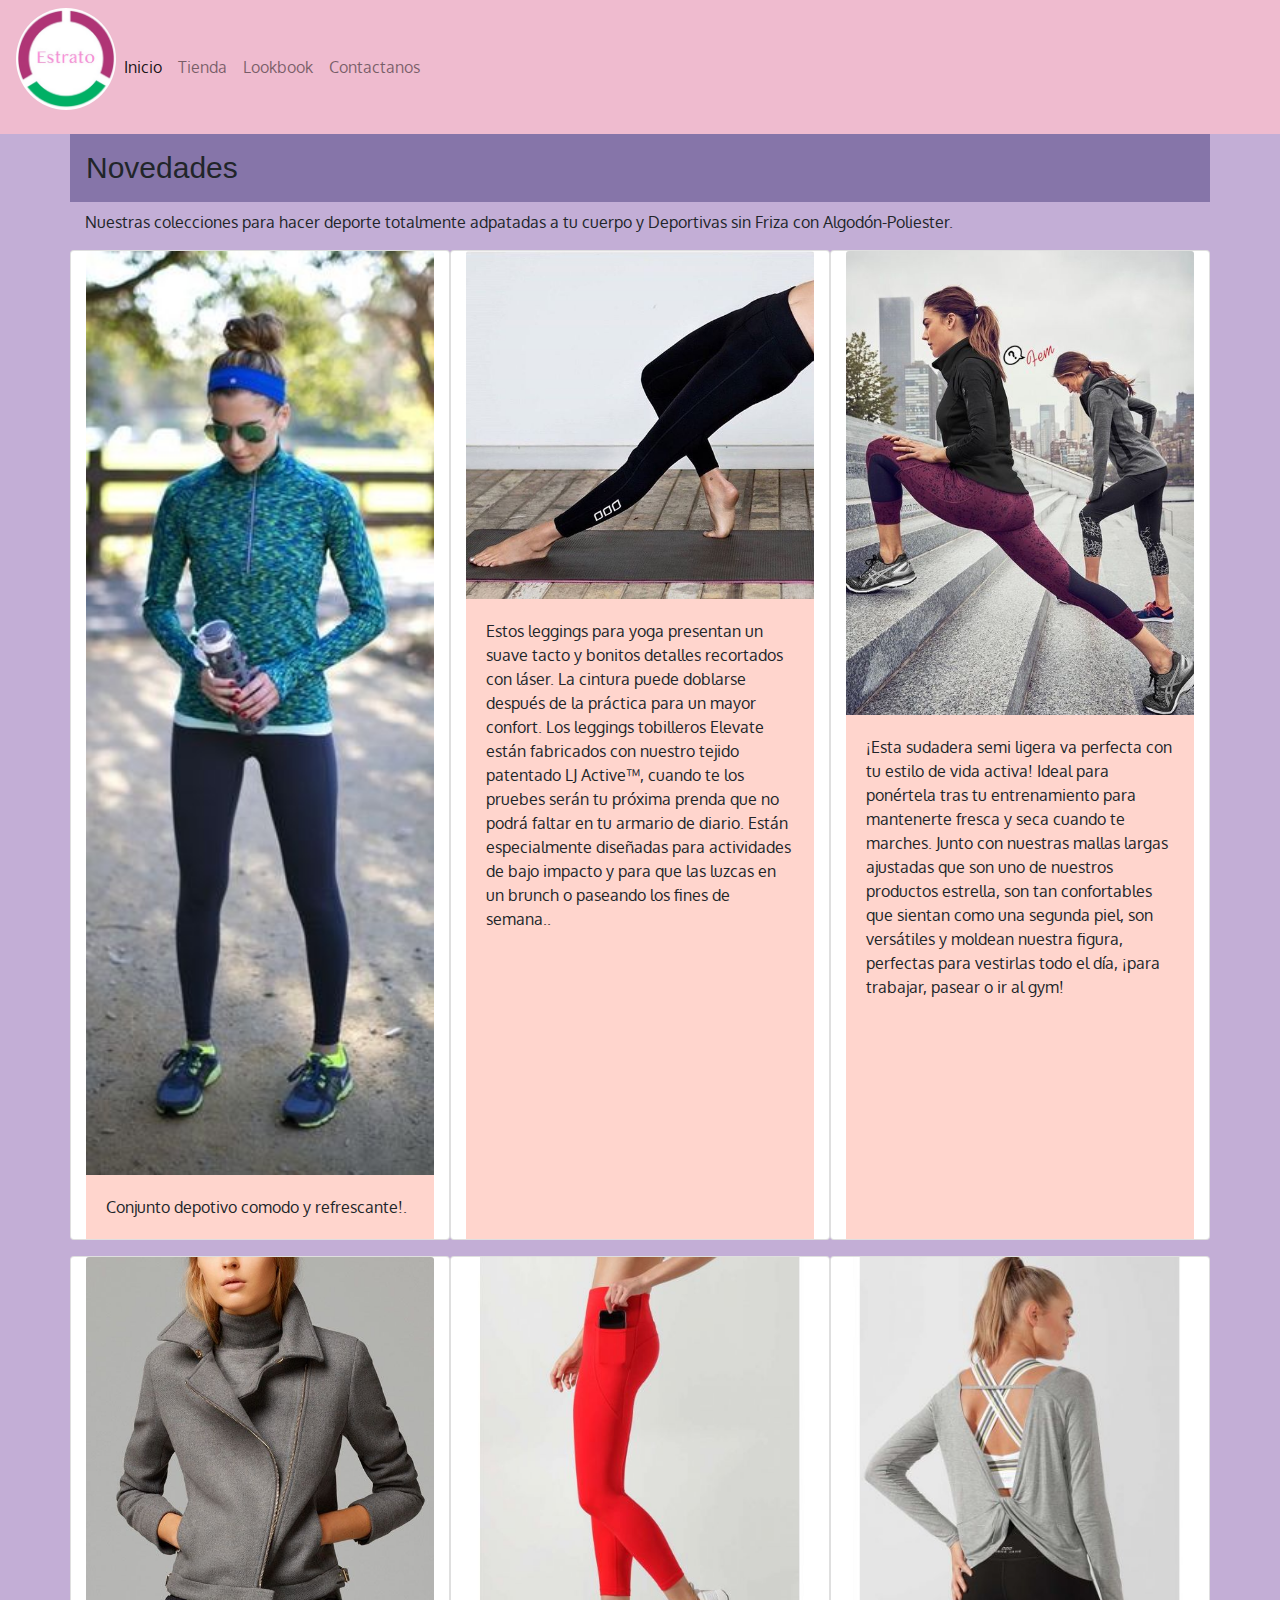
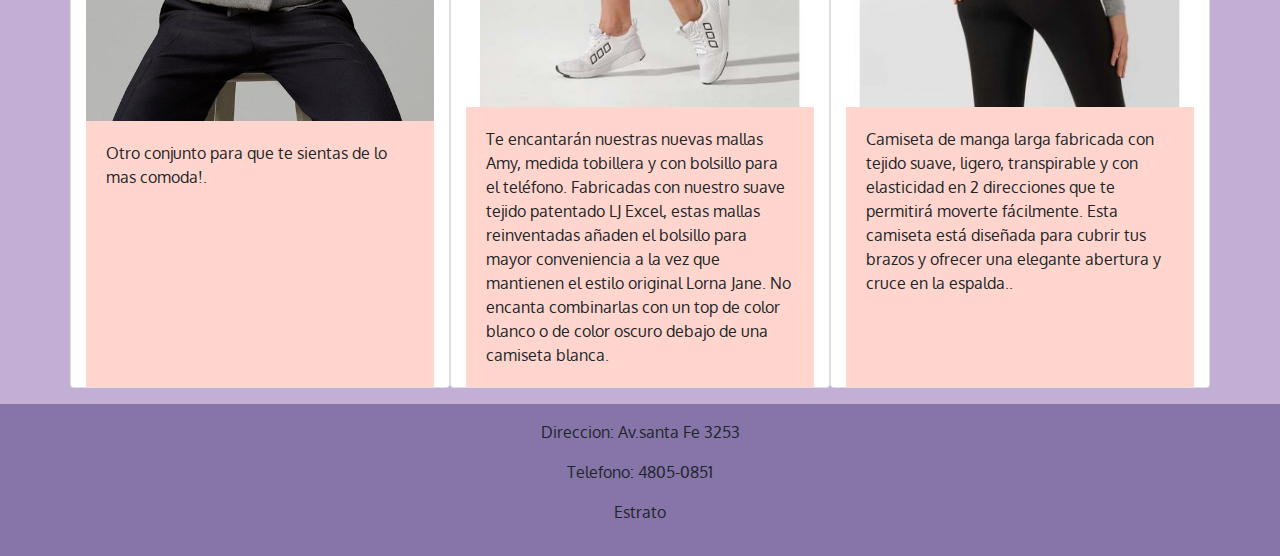
<file: potrero_Digital_rocio_suarez/index.html>
<!DOCTYPE html>
<html lang="es" dir="ltr">

<head>
  <meta charset="utf-8">
  <title>Estrato</title>

  <link rel="stylesheet" href="boostrap/bootstrap.min.css">
  <link rel="stylesheet" href="estilos.css">
  <link href="https://fonts.googleapis.com/css2?family=Oxygen&family=Ubuntu:wght@300&display=swap" rel="stylesheet">




</head>

<body>

  <!-- CONTROL+ ALT+ B  https://www.w3schools.com/tags/tag_figure.asp  Users/ro/Desktop/programacion/savada35.jpg-->

  <!-- https://www.w3schools.com/html/html_images.asp-
  <h1 class="navbar-brand"> Estrato</h1>-->


  <!-- dentro de seccion lookbook: cambiar el nombre de las clases de noticia + modificar el width
  <link href="https://fonts.googleapis.com/css2?family=Ubuntu:wght@300&display=swap" rel="stylesheet">

  font-family: 'Ubuntu', sans-serif;-->

  <!-- col: tamaño del celular en adelante , col-lg: tamaño de la computadora col-md: tamaño de tablet-->

  <header>

    <nav class="navbar navbar-expand-lg navbar-light">
      <figure>
        <img id="logo" src="img/logo1.jpg" alt="logoeditado">
      </figure>
      <button class="navbar-toggler" type="button" data-toggle="collapse" data-target="#navbarNavDropdown" aria-controls="navbarNavDropdown" aria-expanded="false" aria-label="Toggle navigation">
        <span class="navbar-toggler-icon"></span>
      </button>
      <div class="collapse navbar-collapse" id="navbarNavDropdown">
        <ul class="navbar-nav">
          <li class="nav-item active">
            <a class="nav-link" href="#">Inicio</a>
          </li>
          <li class="nav-item">
            <a class="nav-link" href="tienda.html">Tienda</a>
          </li>
          <li class="nav-item">
            <a class="nav-link" href="lookbook.html">Lookbook</a>
          </li>
          <li class="nav-item ">
            <a class="nav-link" href="contactanos.html">Contactanos</a>
          </li>
        </ul>
      </div>
    </nav>




  </header>


  <main class="container">

    <section class="row">

      <h2 class="col-12 p-3">Novedades</h2>
      <p class="col-12">Nuestras colecciones para hacer deporte totalmente adpatadas a tu cuerpo y Deportivas sin Friza con Algodón-Poliester.</p>


      <figure class="card col-lg-4">
        <img src="img/salvada17.jpg" class="card-img-top" alt="">
        <div class="card-body">
          <p class="card-text"> Conjunto depotivo comodo y refrescante!.</p>
        </div>
      </figure>
      <figure class="card col-lg-4 ">
        <img src="img/salvada2.jpg" class="card-img-top" alt="">
        <div class="card-body">
          <p class="card-text">Estos leggings para yoga presentan un suave tacto y bonitos detalles recortados con láser. La cintura puede doblarse después de la práctica para un mayor confort. Los leggings tobilleros Elevate están fabricados con
            nuestro tejido patentado LJ Active™, cuando te los pruebes serán tu próxima prenda que no podrá faltar en tu armario de diario. Están especialmente diseñadas para actividades de bajo impacto y para que las luzcas en un brunch o paseando
            los fines de semana..</p>
        </div>
      </figure>
      <figure class="card col-lg-4">
        <img src="img/salvada20.jpg" class="card-img-top" alt="">
        <div class="card-body">
          <p class="card-text">¡Esta sudadera semi ligera va perfecta con tu estilo de vida activa! Ideal para ponértela tras tu entrenamiento para mantenerte fresca y seca cuando te marches.
            Junto con nuestras mallas largas ajustadas que son uno de nuestros productos estrella, son tan confortables que sientan como una segunda piel, son versátiles y moldean nuestra figura, perfectas para vestirlas todo el día, ¡para trabajar,
            pasear o ir al gym!</p>
        </div>
      </figure>
      <figure class="card col-lg-4">
        <img src="img/salvada25.jpg" class="card-img-top" alt="">
        <div class="card-body">
          <p class="card-text"> Otro conjunto para que te sientas de lo mas comoda!.</p>
        </div>
      </figure>
      <figure class="card col-lg-4">
        <img src="img/salvada46.jpg" class="card-img-top" alt="">
        <div class="card-body">
          <p class="card-text">Te encantarán nuestras nuevas mallas Amy, medida tobillera y con bolsillo para el teléfono. Fabricadas con nuestro suave tejido patentado LJ Excel, estas mallas reinventadas añaden el bolsillo para mayor conveniencia a
            la vez que mantienen el estilo original Lorna Jane. No encanta combinarlas con un top de color blanco o de color oscuro debajo de una camiseta blanca.</p>
        </div>
      </figure>
      <figure class="card col-lg-4">
        <img src="img/salvada45.jpg" class="card-img-top" alt="">
        <div class="card-body">
          <p class="card-text">Camiseta de manga larga fabricada con tejido suave, ligero, transpirable y con elasticidad en 2 direcciones que te permitirá moverte fácilmente. Esta camiseta está diseñada para cubrir tus brazos y ofrecer una elegante
            abertura y cruce en la espalda..</p>
        </div>
      </figure>


    </section>
  </main>

  <footer class="col-12 p-3">
    <p> Direccion: Av.santa Fe 3253 </p>
    <p> Telefono: 4805-0851 </p>
    <p> Estrato </p>

  </footer>

  <script src="boostrap/jquery.min.js" charset="utf-8"></script>
  <script src="boostrap/bootstrap.bundle.min.js" charset="utf-8"></script>


</body>

</html>
</file>
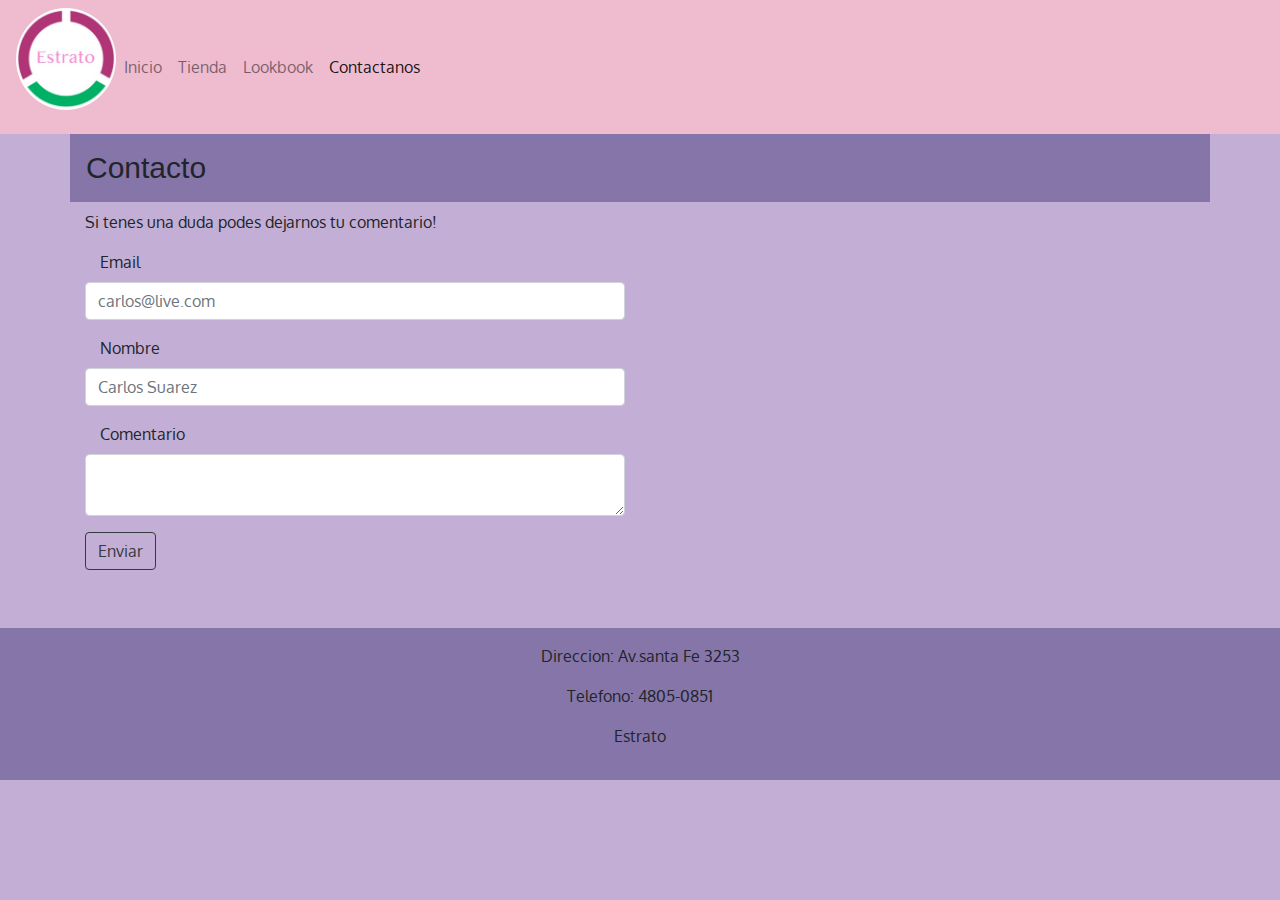
<file: potrero_Digital_rocio_suarez/contactanos.html>
<!DOCTYPE html>
<html lang="es" dir="ltr">

<head>
  <meta charset="utf-8">
  <title>Estrato</title>

  <link rel="stylesheet" href="boostrap/bootstrap.min.css">
  <link rel="stylesheet" href="estilos.css">
  <link rel="stylesheet" href="img">
  <link href="https://fonts.googleapis.com/css2?family=Oxygen&family=Ubuntu:wght@300&display=swap" rel="stylesheet">




</head>

<body>

  <!-- CONTROL+ ALT+ B  https://www.w3schools.com/tags/tag_figure.asp  Users/ro/Desktop/programacion/savada35.jpg-->

  <!-- https://www.w3schools.com/html/html_images.asp-->


  <!-- dentro de seccion lookbook: cambiar el nombre de las clases de noticia + modificar el width
  <link href="https://fonts.googleapis.com/css2?family=Ubuntu:wght@300&display=swap" rel="stylesheet">

  font-family: 'Ubuntu', sans-serif;-->

  <!-- col: tamaño del celular en adelante , col-lg: tamaño de la computadora col-md: tamaño de tablet-->

  <header>

    <nav class="navbar navbar-expand-lg navbar-light">
      <figure>
        <img id="logo" src="img/logo1.jpg" alt="logoeditado">
      </figure>
      <button class="navbar-toggler" type="button" data-toggle="collapse" data-target="#navbarNavDropdown" aria-controls="navbarNavDropdown" aria-expanded="false" aria-label="Toggle navigation">
        <span class="navbar-toggler-icon"></span>
      </button>
      <div class="collapse navbar-collapse" id="navbarNavDropdown">
        <ul class="navbar-nav">
          <li class="nav-item">
            <a class="nav-link" href="index.html">Inicio</a>
          </li>
          <li class="nav-item">
            <a class="nav-link" href="tienda.html">Tienda</a>
          </li>
          <li class="nav-item">
            <a class="nav-link" href="lookbook.html">Lookbook</a>
          </li>
          <li class="nav-item active">
            <a class="nav-link" href="contactanos.html">Contactanos</a>
          </li>
        </ul>
      </div>
    </nav>




  </header>


  <main class="container">

    <section class="row">

      <h2 class="col-12 p-3">Contacto</h2>
      <p class="col-12">Si tenes una duda podes dejarnos tu comentario!</p>


      <form action="gracias.html" method="get" class="col-lg-6 col-12">
        <div class="form-group">
          <label for="email" class="col-12">Email</label>
          <input type="email" class="form-control col-12" id="email" placeholder="carlos@live.com">
        </div>
        <div class="form-group">
          <label for="nombre" class="col-12">Nombre</label>
          <input type="text" class="form-control col-12" id="nombre" placeholder="Carlos Suarez">
        </div>
        <div class="form-group">
          <label for="comentario" class="col-12">Comentario</label>
          <textarea class="form-control col-12" id="comentario"></textarea>
        </div>

        <button type="submit" class="btn btn-outline-dark">Enviar</button>

      </form>


      <iframe class="col-lg-6 col-12"
        src="https://www.google.com/maps/embed?pb=!1m18!1m12!1m3!1d3284.6264822024923!2d-58.4129456845041!3d-34.588316564190954!2m3!1f0!2f0!3f0!3m2!1i1024!2i768!4f13.1!3m3!1m2!1s0x95bcca83d2aa1521%3A0xc7a941fe0d021ba0!2sAlto%20Palermo%20Shopping!5e0!3m2!1ses-419!2sbr!4v1605562595801!5m2!1ses-419!2sbr"
        width="600" height="330" frameborder="0" style="border:0;" allowfullscreen="" aria-hidden="false" tabindex="0"></iframe>






    </section>
  </main>






  <footer class="col-12 p-3 mt-5">
    <p> Direccion: Av.santa Fe 3253 </p>
    <p> Telefono: 4805-0851 </p>
    <p> Estrato </p>

  </footer>

  <script src="boostrap/jquery.min.js" charset="utf-8"></script>
  <script src="boostrap/bootstrap.bundle.min.js" charset="utf-8"></script>


</body>

</html>
</file>
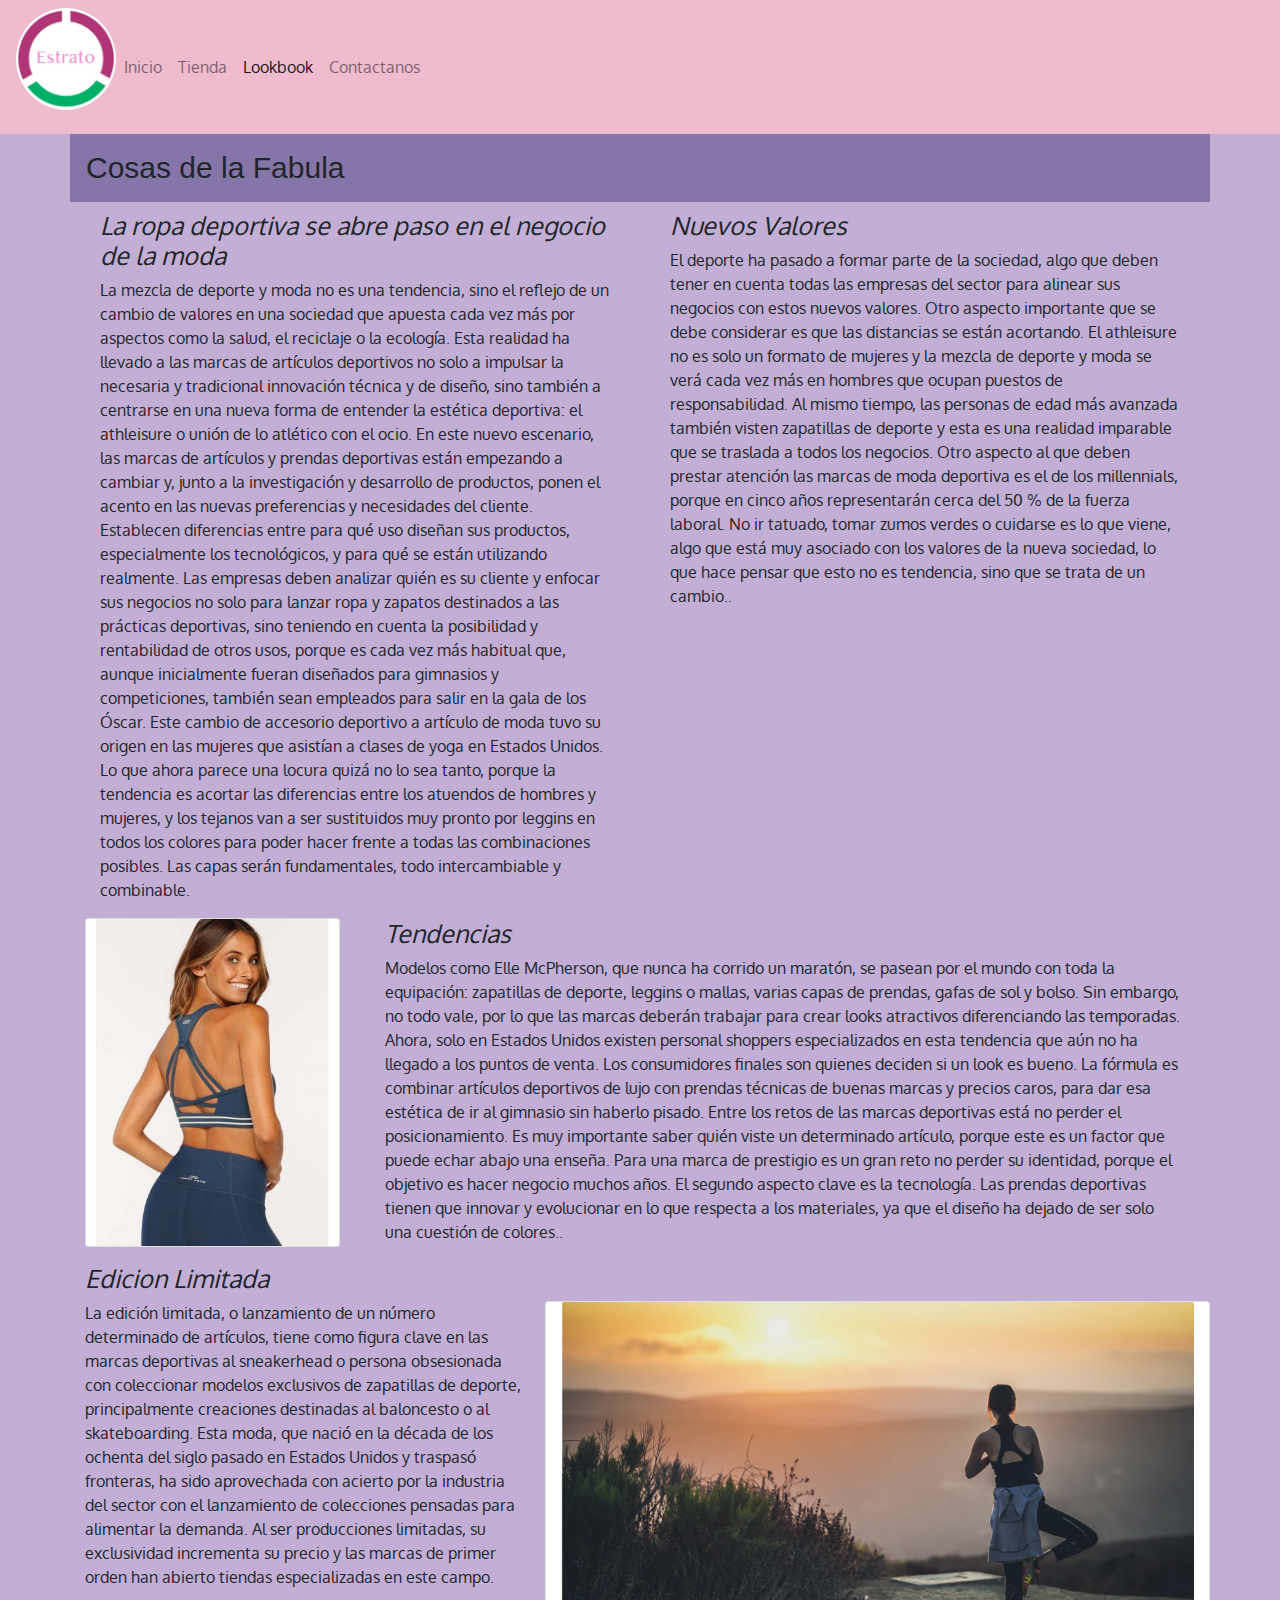
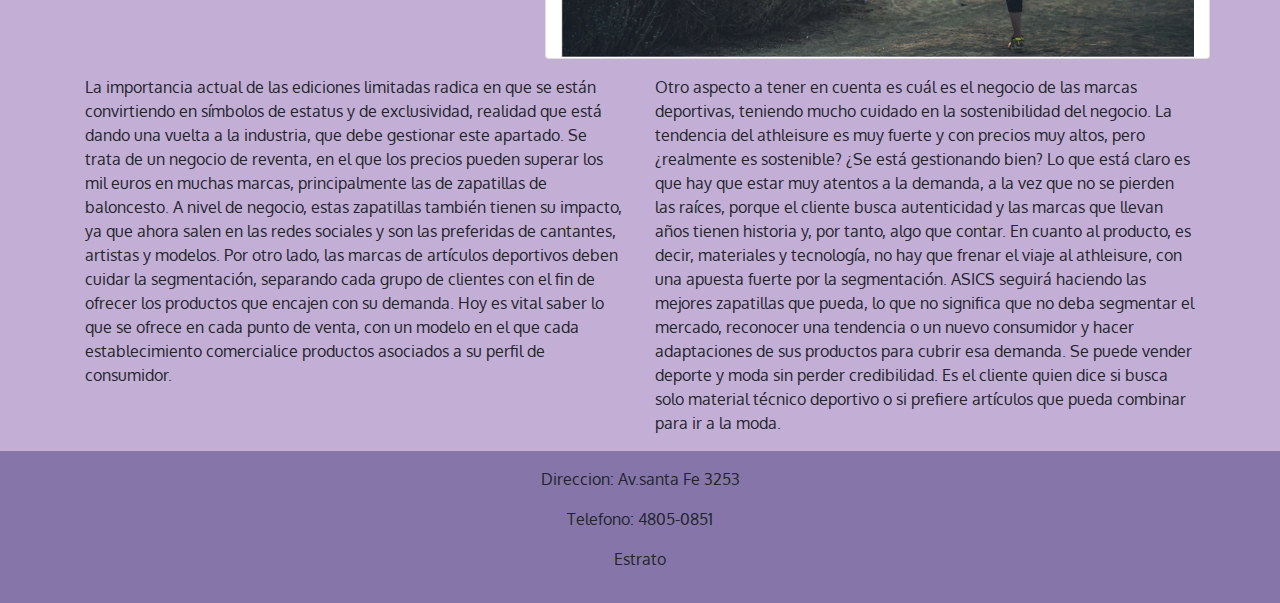
<file: potrero_Digital_rocio_suarez/lookbook.html>
<!DOCTYPE html>
<html lang="es" dir="ltr">

<head>
  <meta charset="utf-8">
  <title>Estrato</title>

  <link rel="stylesheet" href="boostrap/bootstrap.min.css">
  <link rel="stylesheet" href="estilos.css">
  <link href="https://fonts.googleapis.com/css2?family=Oxygen&family=Ubuntu:wght@300&display=swap" rel="stylesheet">



</head>

<body>

  <header>

    <nav class="navbar navbar-expand-lg navbar-light ">
      <figure>
        <img id="logo" src="img/logo1.jpg" alt="logoeditado">
      </figure>
      <button class="navbar-toggler" type="button" data-toggle="collapse" data-target="#navbarNavDropdown" aria-controls="navbarNavDropdown" aria-expanded="false" aria-label="Toggle navigation">
        <span class="navbar-toggler-icon"></span>
      </button>
      <div class="collapse navbar-collapse" id="navbarNavDropdown">
        <ul class="navbar-nav">
          <li class="nav-item ">
            <a class="nav-link" href="index.html">Inicio</a>
          </li>
          <li class="nav-item">
            <a class="nav-link" href="tienda.html">Tienda</a>
          </li>
          <li class="nav-item active">
            <a class="nav-link " href="#">Lookbook</a>
          </li>
          <li class="nav-item ">
            <a class="nav-link" href="contactanos.html">Contactanos</a>
          </li>
        </ul>
      </div>
    </nav>




  </header>


  <main class="container">

    <section class="row">

      <h2 class="col-12 p-3">Cosas de la Fabula</h2>


      <article class="col-lg-6">
        <h3 class="col-12">La ropa deportiva se abre paso en el negocio de la moda</h3>
        <p class="col-12"> La mezcla de deporte y moda no es una tendencia, sino el reflejo de un cambio de valores en una sociedad que apuesta cada vez más por aspectos como la salud, el reciclaje o la ecología. Esta realidad ha llevado a las marcas
          de artículos deportivos no solo a impulsar la necesaria y tradicional innovación técnica y de diseño, sino también a centrarse en una nueva forma de entender la estética deportiva: el athleisure o unión de lo atlético con el ocio.

          En este nuevo escenario, las marcas de artículos y prendas deportivas están empezando a cambiar y, junto a la investigación y desarrollo de productos, ponen el acento en las nuevas preferencias y necesidades del cliente. Establecen
          diferencias entre para qué uso diseñan sus productos, especialmente los tecnológicos, y para qué se están utilizando realmente. Las empresas deben analizar quién es su cliente y enfocar sus negocios no solo para lanzar ropa y zapatos
          destinados a las prácticas deportivas, sino teniendo en cuenta la posibilidad y rentabilidad de otros usos, porque es cada vez más habitual que, aunque inicialmente fueran diseñados para gimnasios y competiciones, también sean empleados
          para salir en la gala de los Óscar.

          Este cambio de accesorio deportivo a artículo de moda tuvo su origen en las mujeres que asistían a clases de yoga en Estados Unidos. Lo que ahora parece una locura quizá no lo sea tanto, porque la tendencia es acortar las diferencias entre
          los atuendos de hombres y mujeres, y los tejanos van a ser sustituidos muy pronto por leggins en todos los colores para poder hacer frente a todas las combinaciones posibles. Las capas serán fundamentales, todo intercambiable y combinable.
        </p>




      </article>


      <article class="col-lg-6">
        <h3 class="col-12">Nuevos Valores</h3>
        <p class="col-12"> El deporte ha pasado a formar parte de la sociedad, algo que deben tener en cuenta todas las empresas del sector para alinear sus negocios con estos nuevos valores. Otro aspecto importante que se debe considerar es que las
          distancias se están acortando. El athleisure no es solo un formato de mujeres y la mezcla de deporte y moda se verá cada vez más en hombres que ocupan puestos de responsabilidad. Al mismo tiempo, las personas de edad más avanzada también
          visten zapatillas de deporte y esta es una realidad imparable que se traslada a todos los negocios.

          Otro aspecto al que deben prestar atención las marcas de moda deportiva es el de los millennials, porque en cinco años representarán cerca del 50 % de la fuerza laboral. No ir tatuado, tomar zumos verdes o cuidarse es lo que viene, algo que
          está muy asociado con los valores de la nueva sociedad, lo que hace pensar que esto no es tendencia, sino que se trata de un cambio..</p>




      </article>

      <article class="col-lg-3">

        <figure class="card noticia1">
          <img src="img/salvada35.jpg" class="card-img-top" alt="">
        </figure>


      </article>



      <article class="col-lg-9">
        <h3 class="col-12">Tendencias</h3>
        <p class="col-12"> Modelos como Elle McPherson, que nunca ha corrido un maratón, se pasean por el mundo con toda la equipación: zapatillas de deporte, leggins o mallas, varias capas de prendas, gafas de sol y bolso. Sin embargo, no todo vale,
          por lo que las marcas deberán trabajar para crear looks atractivos diferenciando las temporadas. Ahora, solo en Estados Unidos existen personal shoppers especializados en esta tendencia que aún no ha llegado a los puntos de venta. Los
          consumidores finales son quienes deciden si un look es bueno. La fórmula es combinar artículos deportivos de lujo con prendas técnicas de buenas marcas y precios caros, para dar esa estética de ir al gimnasio sin haberlo pisado.

          Entre los retos de las marcas deportivas está no perder el posicionamiento. Es muy importante saber quién viste un determinado artículo, porque este es un factor que puede echar abajo una enseña. Para una marca de prestigio es un gran reto
          no perder su identidad, porque el objetivo es hacer negocio muchos años. El segundo aspecto clave es la tecnología. Las prendas deportivas tienen que innovar y evolucionar en lo que respecta a los materiales, ya que el diseño ha dejado de
          ser solo una cuestión de colores..</p>



      </article>




      <h3 class="col-12">Edicion Limitada</h3>
      <p class="col col-lg-5"> La edición limitada, o lanzamiento de un número determinado de artículos, tiene como figura clave en las marcas deportivas al sneakerhead o persona obsesionada con coleccionar modelos exclusivos de zapatillas de
        deporte,
        principalmente creaciones destinadas al baloncesto o al skateboarding. Esta moda, que nació en la década de los ochenta del siglo pasado en Estados Unidos y traspasó fronteras, ha sido aprovechada con acierto por la industria del sector con
        el lanzamiento de colecciones pensadas para alimentar la demanda. Al ser producciones limitadas, su exclusividad incrementa su precio y las marcas de primer orden han abierto tiendas especializadas en este campo.</p>

      <figure class="col-lg-7 card noticia1">

        <img src="img/salvada48.png" class="card-img-top" alt="">

      </figure>


      <p class="col col-lg-6"> La importancia actual de las ediciones limitadas radica en que se están convirtiendo en símbolos de estatus y de exclusividad, realidad que está dando una vuelta a la industria, que debe gestionar este apartado. Se
        trata
        de un negocio de
        reventa, en el que los precios pueden superar los mil euros en muchas marcas, principalmente las de zapatillas de baloncesto. A nivel de negocio, estas zapatillas también tienen su impacto, ya que ahora salen en las redes sociales y son las
        preferidas de cantantes, artistas y modelos.
        Por otro lado, las marcas de artículos deportivos deben cuidar la segmentación, separando cada grupo de clientes con el fin de ofrecer los productos que encajen con su demanda. Hoy es vital saber lo que se ofrece en cada punto de venta, con
        un modelo en el que cada establecimiento comercialice productos asociados a su perfil de consumidor.</p>

      <p class="col col-lg-6"> Otro aspecto a tener en cuenta es cuál es el negocio de las marcas deportivas, teniendo mucho cuidado en la sostenibilidad del negocio. La tendencia del athleisure es muy fuerte y con precios muy altos, pero ¿realmente
        es
        sostenible? ¿Se
        está gestionando bien? Lo que está claro es que hay que estar muy atentos a la demanda, a la vez que no se pierden las raíces, porque el cliente busca autenticidad y las marcas que llevan años tienen historia y, por tanto, algo que contar.

        En cuanto al producto, es decir, materiales y tecnología, no hay que frenar el viaje al athleisure, con una apuesta fuerte por la segmentación. ASICS seguirá haciendo las mejores zapatillas que pueda, lo que no significa que no deba
        segmentar el mercado, reconocer una tendencia o un nuevo consumidor y hacer adaptaciones de sus productos para cubrir esa demanda. Se puede vender deporte y moda sin perder credibilidad. Es el cliente quien dice si busca solo material
        técnico deportivo o si prefiere artículos que pueda combinar para ir a la moda.</p>









    </section>
  </main>


  <footer class="col-12 p-3">
    <p> Direccion: Av.santa Fe 3253 </p>
    <p> Telefono: 4805-0851 </p>
    <p> Estrato </p>

  </footer>



  <script src="boostrap/jquery.min.js" charset="utf-8"></script>
  <script src="boostrap/bootstrap.bundle.min.js" charset="utf-8"></script>


</body>

</html>
</file>
<file: potrero_Digital_rocio_suarez/estilos.css>
@import url('https://fonts.googleapis.com/css2?family=Kavivanar&display=swap')  ;


h1.navbar-brand {
font-family: 'Kavivanar', cursive !important;


}

.noticia1 {
  width: 100%;
  display: inline-block;
  < !-- propiedad para mis bloques es seccion lookbook -->
}

main.container section.row h2.col-12 {
  background-color: white;
  font-size: 30px;
  font-family: sans-serif;
  < !-- titulo principal de mi body -->
}

body {
  background-color: #c3aed6;
  font-family: 'Oxygen', sans-serif;
  < !-- propiedades de mi body -->
}

main.container section.row h3.col-12 {
  font-style: italic;
  font-size: 25px;
  < !-- subtitulos de lookbook seccion noticias -->
}


main.container section.row p.col-12 {
  font-family: 'Oxygen', sans-serif;
  < !-- parrafo de novedades en mi body -->
}

header h1.navbar-brand {
  font-family: 'Oxygen', sans-serif;
  font-size: 40px;
}

main.container section.row div.card-body {
  background-color: #ffd5cd;
}

header nav {
background-color: #efbbcf;


}



h2.p-3 {

background-color: #8675A9 !important;



}

footer {

  text-align: center;
  background-color: #8675A9 !important;

}

#gracias {
background-color: transparent;

}


#logo {
  width: 100px !important;
  border-radius: 50% !important;

}
</file>
